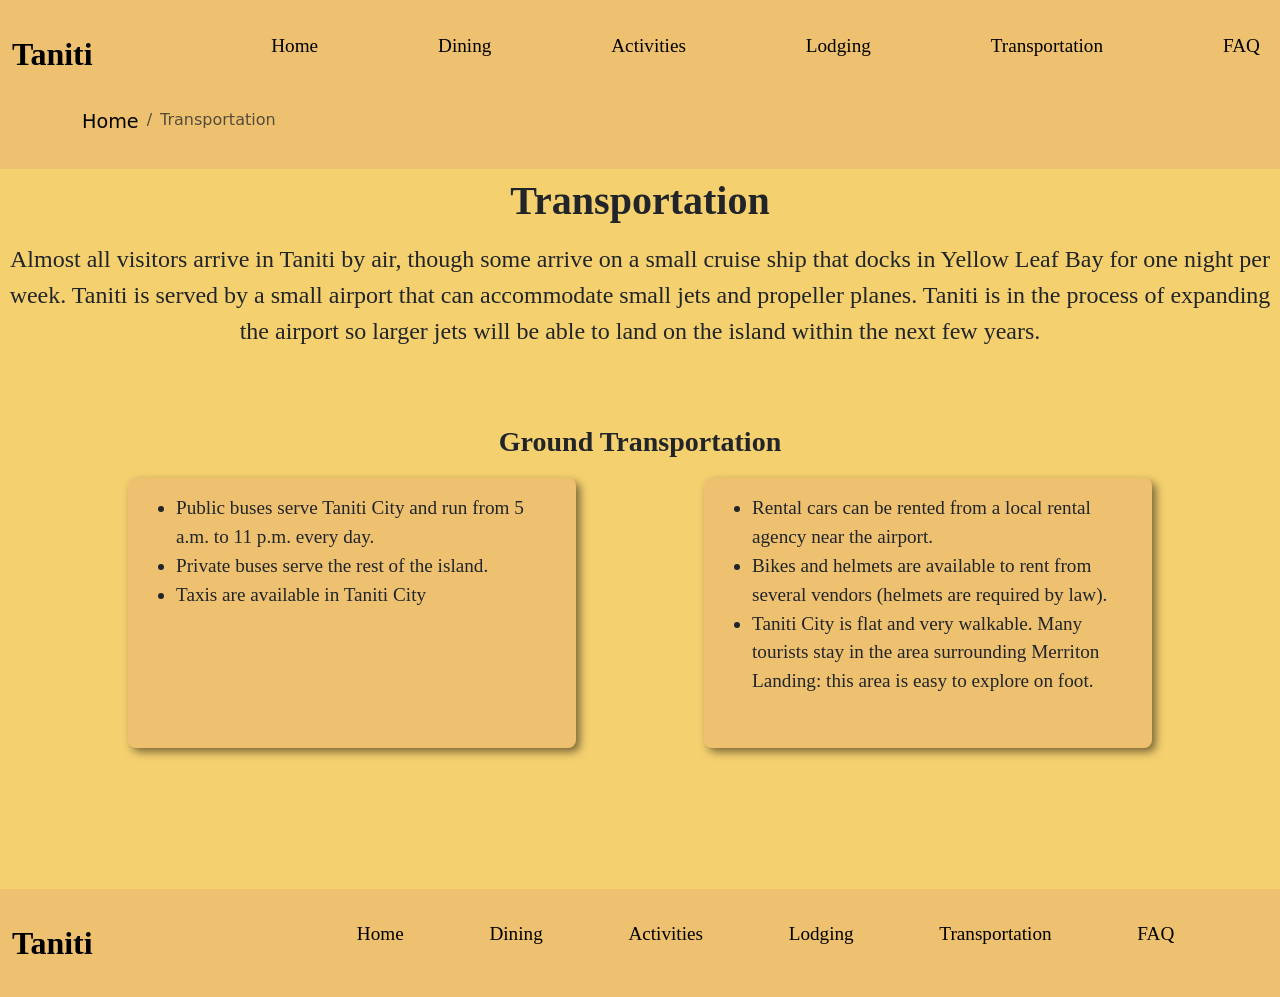
<file: transportation.html>
<!DOCTYPE html>
<html lang="en">

<head>
    <meta charset="UTF-8">
    <meta name="viewport" content="width=device-width, initial-scale=1.0">
    <meta name="description" content="taniti prototype design for their website">
    <meta name="keywords" content="prototype, design, interface">
    <meta name="author" content="Philip Yoder">
    <title>Transportation</title>
    <link rel="stylesheet" href="transportation.css">
    <link href="https://cdn.jsdelivr.net/npm/bootstrap@5.3.8/dist/css/bootstrap.min.css" rel="stylesheet"
        integrity="sha384-sRIl4kxILFvY47J16cr9ZwB07vP4J8+LH7qKQnuqkuIAvNWLzeN8tE5YBujZqJLB" crossorigin="anonymous">

</head>

<body>
    <header>
        <nav class="nav-menu">
            <span class="logo"><a href="index.html">Taniti</a></span>
            <ul class="list-container">
                <li><a href="index.html">Home</a></li>
                <li><a href="dining.html">Dining</a></li>
                <li><a href="activities.html">Activities</a></li>
                <li><a href="lodging.html">Lodging</a></li>
                <li><a href="transportation.html">Transportation</a></li>
                <li><a href="faq.html">FAQ</a></li>
            </ul>
        </nav>
        <nav aria-label="breadcrumb" class="container list-container">
            <ol class="breadcrumb">
                <li class="breadcrumb-item">
                    <a href="/index.html">Home</a>
                </li>
                <li class="breadcrumb-item active" aria-current="page">
                    Transportation
                </li>
            </ol>
        </nav>
    </header>
    <!-- Main content here -->
    <main>
        <section class="transp-intro">
            <h1>Transportation</h1>
            <p>
                Almost all visitors arrive in Taniti by air, though some arrive on a small cruise ship that docks in
                Yellow Leaf Bay for one night per week. Taniti is served by a small airport that can accommodate small
                jets and propeller planes. Taniti is in the process of expanding the airport so larger jets will be able
                to land on the island within the next few years.
            </p>
        </section>

        <section class="transp-sub">
            <h3>Ground Transportation</h3>
            <div class="info-container">
                <div class="sub-info">
                    <ul>
                        <li>
                            Public buses serve Taniti City and run from 5 a.m. to 11 p.m. every day.
                        </li>
                        <li>
                            Private buses serve the rest of the island.
                        </li>
                        <li>
                            Taxis are available in Taniti City
                        </li>
                    </ul>
                </div>
                <div class="sub-info">
                    <ul>
                        <li>
                            Rental cars can be rented from a local rental agency near the airport.
                        </li>
                        <li>
                            Bikes and helmets are available to rent from several vendors (helmets are required by law).
                        </li>
                        <li>
                            Taniti City is flat and very walkable. Many tourists stay in the area surrounding Merriton
                            Landing: this area is easy to explore on foot.
                        </li>
                    </ul>
                </div>

            </div>
        </section>
    </main>

    <footer>
        <span class="logo"><a href="index.html">Taniti</a></span>
        <ul class="list-container">
            <li><a href="index.html">Home</a></li>
            <li><a href="dining.html">Dining</a></li>
            <li><a href="activities.html">Activities</a></li>
            <li><a href="lodging.html">Lodging</a></li>
            <li><a href="transportation.html">Transportation</a></li>
            <li><a href="faq.html">FAQ</a></li>
        </ul>
    </footer>
</body>

</html>
</file>
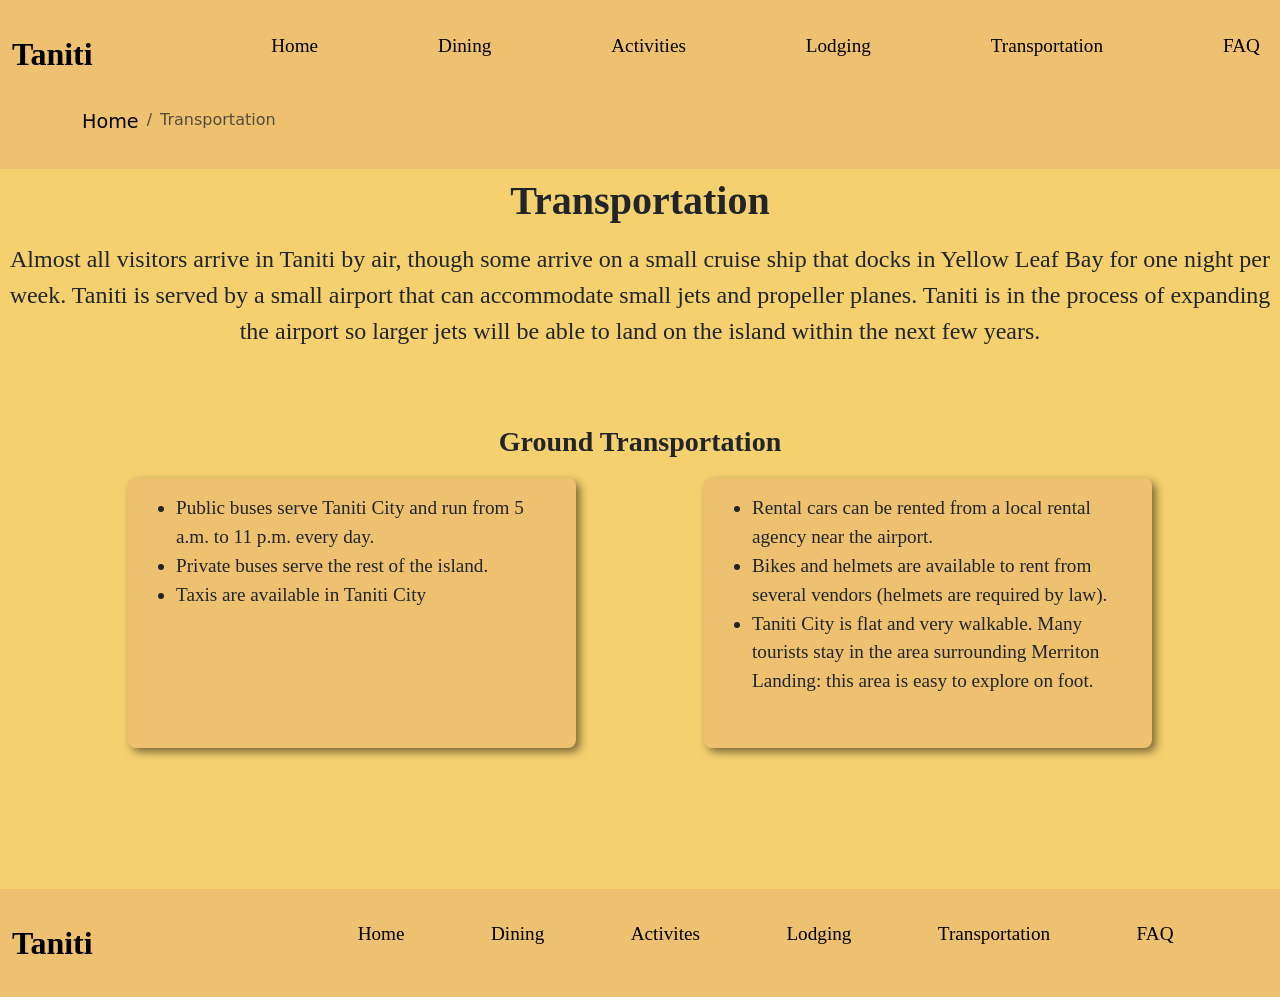
<file: transportation/transportation.html>
<!DOCTYPE html>
<html lang="en">

<head>
    <meta charset="UTF-8">
    <meta name="viewport" content="width=device-width, initial-scale=1.0">
    <meta name="description" content="taniti prototype design for their website">
    <meta name="keywords" content="prototype, design, interface">
    <meta name="author" content="Philip Yoder">
    <title>Transportation</title>
    <link rel="stylesheet" href="/transportation/styles.css">
    <link href="https://cdn.jsdelivr.net/npm/bootstrap@5.3.8/dist/css/bootstrap.min.css" rel="stylesheet"
        integrity="sha384-sRIl4kxILFvY47J16cr9ZwB07vP4J8+LH7qKQnuqkuIAvNWLzeN8tE5YBujZqJLB" crossorigin="anonymous">

</head>

<body>
    <header>
        <nav class="nav-menu">
            <span class="logo"><a href="/index.html">Taniti</a></span>
            <ul class="list-container">
                <li><a href="../index.html">Home</a></li>
                <li><a href="../dining/dining.html">Dining</a></li>
                <li><a href="../activities/activities.html">Activities</a></li>
                <li><a href="../lodging/lodging.html">Lodging</a></li>
                <li><a href="../transportation/transportation.html">Transportation</a></li>
                <li><a href="../faq/faq.html">FAQ</a></li>
            </ul>
        </nav>
        <nav aria-label="breadcrumb" class="container list-container">
            <ol class="breadcrumb">
                <li class="breadcrumb-item">
                    <a href="/index.html">Home</a>
                </li>
                <li class="breadcrumb-item active" aria-current="page">
                    Transportation
                </li>
            </ol>
        </nav>
    </header>
    <!-- Main content here -->
    <main>
        <section class="transp-intro">
            <h1>Transportation</h1>
            <p>
                Almost all visitors arrive in Taniti by air, though some arrive on a small cruise ship that docks in
                Yellow Leaf Bay for one night per week. Taniti is served by a small airport that can accommodate small
                jets and propeller planes. Taniti is in the process of expanding the airport so larger jets will be able
                to land on the island within the next few years.
            </p>
        </section>

        <section class="transp-sub">
            <h3>Ground Transportation</h3>
            <div class="info-container">
                <div class="sub-info">
                    <ul>
                        <li>
                            Public buses serve Taniti City and run from 5 a.m. to 11 p.m. every day.
                        </li>
                        <li>
                            Private buses serve the rest of the island.
                        </li>
                        <li>
                            Taxis are available in Taniti City
                        </li>
                    </ul>
                </div>
                <div class="sub-info">
                    <ul>
                        <li>
                            Rental cars can be rented from a local rental agency near the airport.
                        </li>
                        <li>
                            Bikes and helmets are available to rent from several vendors (helmets are required by law).
                        </li>
                        <li>
                            Taniti City is flat and very walkable. Many tourists stay in the area surrounding Merriton
                            Landing: this area is easy to explore on foot.
                        </li>
                    </ul>
                </div>

            </div>
        </section>
    </main>

    <footer>
        <span class="logo"><a href="/index.html">Taniti</a></span>
        <ul class="list-container">
            <li><a href="../index.html">Home</a></li>
            <li><a href="../dining/dining.html">Dining</a></li>
            <li><a href="../activities/activities.html">Activites</a></li>
            <li><a href="../lodging/lodging.html">Lodging</a></li>
            <li><a href="../transportation/transportation.html">Transportation</a></li>
            <li><a href="../faq/faq.html">FAQ</a></li>
        </ul>
    </footer>
</body>

</html>
</file>
<file: transportation.css>
* {
    margin: 0;
    padding: 0;
    box-sizing: border-box;
}

/* HEADER + NAVIGATION STYLING */

header {
    position: sticky;
    top: 0;
    background-color: #eec170;
    padding-bottom: 16px;
}

.nav-menu {
    height: 12vh;
    display: flex;
    justify-content: space-between;
    align-items: center;
    background-color: #eec170;
    padding: 12px;
    /* border: 2px solid red; */
}

.nav-menu .list-container {
    width: 80%;
    height: 10vh;
    display: flex;
    justify-content: space-between;
    align-items: center;
    font-family: Cambria, Cochin, Georgia, Times, 'Times New Roman', serif;
    list-style: none;
    padding: 8px;
    /* border: 2px solid black; */
}

.list-container a {
    text-decoration: none;
    color: black;
    font-size: 1.2rem;
}

.list-container a:hover {
    color: lightslategray;
}

.logo a {
    font-family: 'Times New Roman', Times, serif;
    font-weight: bold;
    font-size: 2rem;
    text-decoration: none;
    color: black;
}


/* MAIN STYLING */
main {
    font-family: Cambria, Cochin, Georgia, Times, 'Times New Roman', serif;
    background-color: #f4d06f;
    height: 80vh;
    /* display: grid;
    grid-template-rows: 1fr 1fr; */
}

.transp-intro {
    text-align: center;
}

.transp-intro h1 {
    font-weight: bold;
    font-size: 2.8;
    padding: 8px;
}

.transp-intro p {
    font-size: 1.5rem;
}

.transp-sub {
    /* border: 2px solid black; */
    padding-top: 60px;
    height: 30vh;
}

.transp-sub h3 {
    text-align: center;
    font-weight: bold;
    margin-bottom: 20px;
}

.info-container {
    /* border: 2px solid green; */
    height: inherit;
    display: flex;
    justify-content: space-evenly;
}

.info-container .sub-info {
    /* border: 2px solid red; */
    background-color: #eec170;
    width: 35%;
    padding: 16px;
    border-radius: 8px;
    box-shadow: 4px 4px 8px rgba(0, 0, 0, .5);
}

.sub-info li {
    font-size: 1.2rem;
}



/* FOOTER STYLING */

footer {
    height: 12vh;
    display: flex;
    justify-content: space-between;
    align-items: center;
    background-color: #eec170;
    padding: 12px;

    /* border: 2px solid black; */
}

footer .list-container {
    width: 80%;
    height: 10vh;
    display: flex;
    /* flex: 1; */
    justify-content: space-evenly;
    align-items: center;
    font-family: Cambria, Cochin, Georgia, Times, 'Times New Roman', serif;
    list-style: none;
    padding: 8px;
    /* border: 2px solid red; */
}
</file>
<file: transportation/styles.css>
* {
    margin: 0;
    padding: 0;
    box-sizing: border-box;
}

/* HEADER + NAVIGATION STYLING */

header {
    position: sticky;
    top: 0;
    background-color: #eec170;
    padding-bottom: 16px;
}

.nav-menu {
    height: 12vh;
    display: flex;
    justify-content: space-between;
    align-items: center;
    background-color: #eec170;
    padding: 12px;
    /* border: 2px solid red; */
}

.nav-menu .list-container {
    width: 80%;
    height: 10vh;
    display: flex;
    justify-content: space-between;
    align-items: center;
    font-family: Cambria, Cochin, Georgia, Times, 'Times New Roman', serif;
    list-style: none;
    padding: 8px;
    /* border: 2px solid black; */
}

.list-container a {
    text-decoration: none;
    color: black;
    font-size: 1.2rem;
}

.list-container a:hover {
    color: lightslategray;
}

.logo a {
    font-family: 'Times New Roman', Times, serif;
    font-weight: bold;
    font-size: 2rem;
    text-decoration: none;
    color: black;
}


/* MAIN STYLING */
main {
    font-family: Cambria, Cochin, Georgia, Times, 'Times New Roman', serif;
    background-color: #f4d06f;
    height: 80vh;
    /* display: grid;
    grid-template-rows: 1fr 1fr; */
}

.transp-intro {
    text-align: center;
}

.transp-intro h1 {
    font-weight: bold;
    font-size: 2.8;
    padding: 8px;
}

.transp-intro p {
    font-size: 1.5rem;
}

.transp-sub {
    /* border: 2px solid black; */
    padding-top: 60px;
    height: 30vh;
}

.transp-sub h3 {
    text-align: center;
    font-weight: bold;
    margin-bottom: 20px;
}

.info-container {
    /* border: 2px solid green; */
    height: inherit;
    display: flex;
    justify-content: space-evenly;
}

.info-container .sub-info {
    /* border: 2px solid red; */
    background-color: #eec170;
    width: 35%;
    padding: 16px;
    border-radius: 8px;
    box-shadow: 4px 4px 8px rgba(0, 0, 0, .5);
}

.sub-info li {
    font-size: 1.2rem;
}



/* FOOTER STYLING */

footer {
    height: 12vh;
    display: flex;
    justify-content: space-between;
    align-items: center;
    background-color: #eec170;
    padding: 12px;

    /* border: 2px solid black; */
}

footer .list-container {
    width: 80%;
    height: 10vh;
    display: flex;
    /* flex: 1; */
    justify-content: space-evenly;
    align-items: center;
    font-family: Cambria, Cochin, Georgia, Times, 'Times New Roman', serif;
    list-style: none;
    padding: 8px;
    /* border: 2px solid red; */
}
</file>
